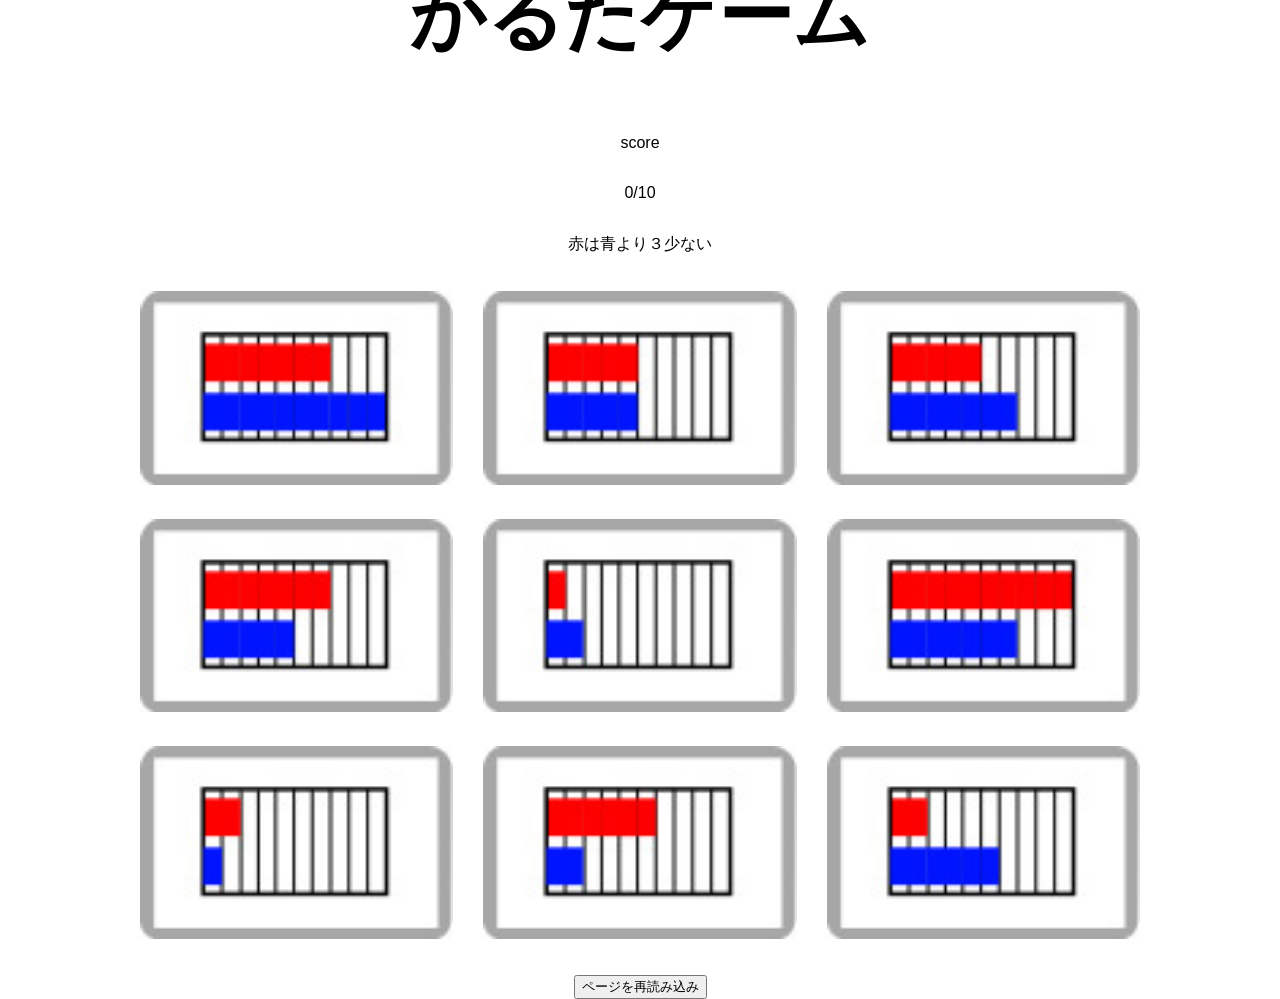
<file: index.html>
<!DOCTYPE html>
<html lang="ja">
<head>
    <meta charset="UTF-8">
    <title>かるたゲーム</title>
    <link rel="stylesheet" type="text/css" href="styles.css">
</head>
<body>
    <div class="container">
        <h1>かるたゲーム</h1>
        <p>score</p>
        <p id="score"></p>
        <p id="question"></p>
        <div class="modal" id="modal">
            <div class="modal-content">
                <p id="modal-message">正解</p>
            </div>
        </div> 
        <div class="modal" id="second-modal">
            <div class="modal-content">
                <p id="second-modal-message">最終画面</p>
            </div>
        </div> 
        <!-- <button id="open-button">正解を表示</button> -->
        <p id="message"></p>
        <div id="cards" class="grid-container"></div>
        <p></p>
        <button onclick="location.reload();">ページを再読み込み</button>
    </div>
    <audio id="myAudio">
        Your browser does not support the audio element.
    </audio>
    <script src="script.js"></script>
</body>
</html>
</file>
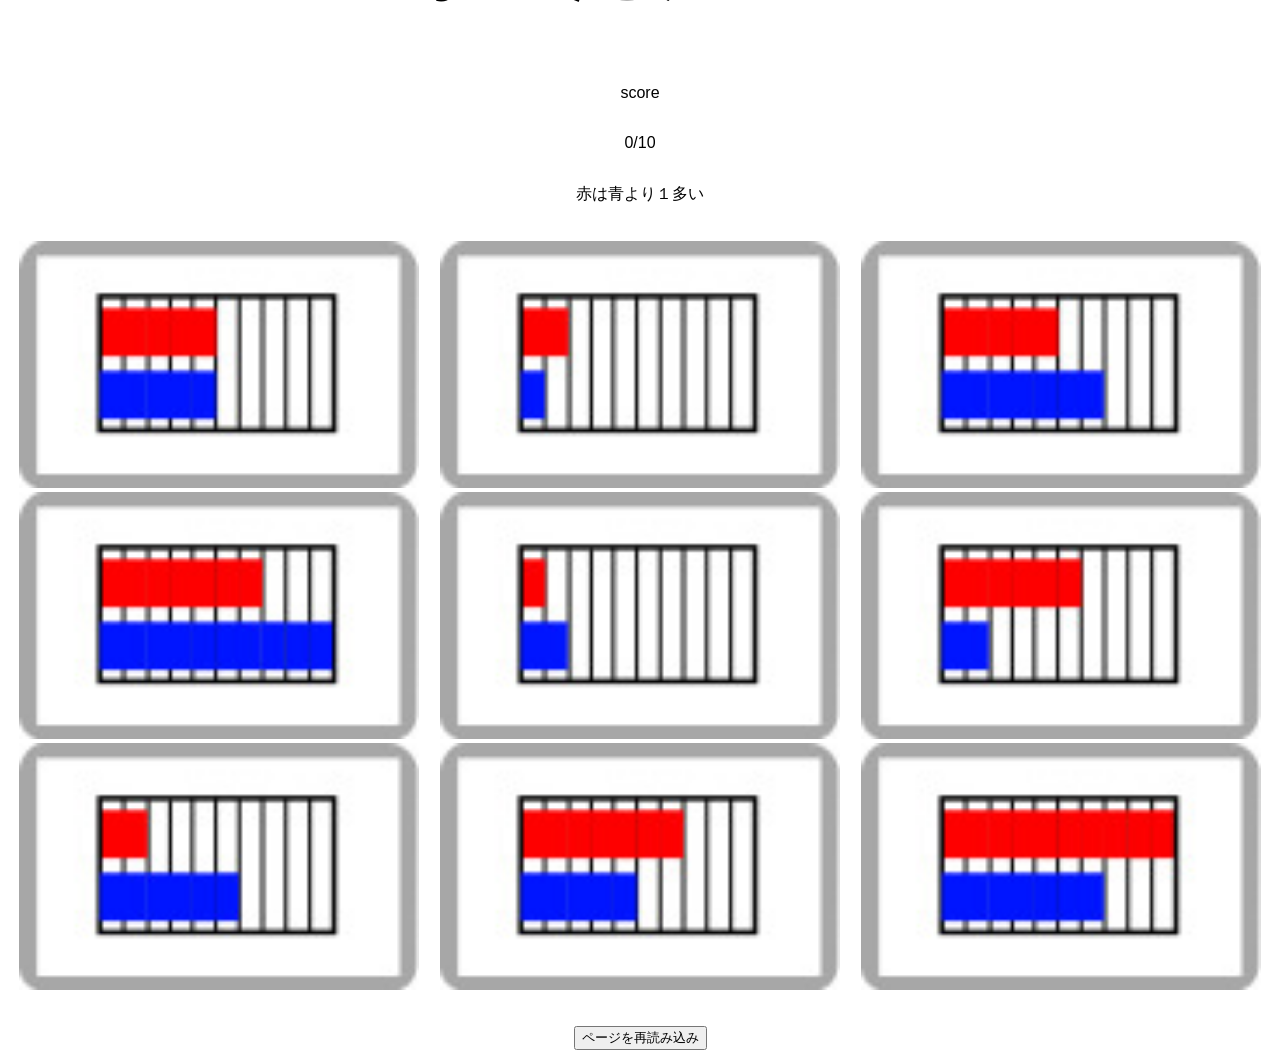
<file: doc/index.html>
<!DOCTYPE html>
<html lang="ja">
<head>
    <meta charset="UTF-8">
    <title>かるたゲーム</title>
    <link rel="stylesheet" type="text/css" href="styles.css">
</head>
<body>
    <div class="container">
        <h1>かるたゲーム</h1>
        <p>score</p>
        <p id="score"></p>
        <p id="question"></p>
        <div class="modal" id="modal">
            <div class="modal-content">
                <p id="modal-message">正解</p>
            </div>
        </div> 
        <div class="modal" id="second-modal">
            <div class="modal-content">
                <p id="second-modal-message">最終画面</p>
            </div>
        </div> 
        <!-- <button id="open-button">正解を表示</button> -->
        <p id="message"></p>
        <div id="cards" class="grid-container"></div>
        <p></p>
        <button onclick="location.reload();">ページを再読み込み</button>
    </div>
    <audio id="myAudio">
        Your browser does not support the audio element.
    </audio>
    <script src="script.js"></script>
</body>
</html>
</file>
<file: styles.css>
body {
    font-family: Arial, sans-serif;
    text-align: center;
}
h1 {
    font-size: 75px;
}
.message {
    margin: 10px; /* 上下左右のマージンを追加 */
}
.container {
    display: flex;
    flex-direction: column; /* 縦方向に要素を並べる */
    justify-content: center; /* 水平方向に中央揃え */
    align-items: center; /* 垂直方向に中央揃え */
    height: 100vh; /* ビューポートの高さいっぱいに設定 */
}
.grid-container {
    display: grid;
    grid-template-columns: repeat(3, 1fr); /* 3列 */
    grid-template-rows: repeat(3, 1fr); /* 3行 */
    gap: 30px; /* 要素間の間隔を設定 */
    width: 1000px; /*グリッドコンテナの幅 */
}
.grid-item img {
    width: 100%; /* 画像の幅を100%に設定 */
    height: auto; /* アスペクト比を維持して画像をリサイズ */
    
}
.grid-item img:hover {
        opacity: 0.8; /* 画像の不透明度を80%に変更 */
        /* または background-color を変更して背景色を変えることもできます */
        /* background-color: rgba(0, 0, 0, 0.2); */
}
/* 正解を表示させるボタンを押した時に、画像を強調表示してもいいかも */
.card.active {
    background-color: yellow;
}
.card.flipped {
    background-color: gray;
}
#message {
    font-size: 24px;
    margin: 10px;
}
/* モーダルウィンドウのスタイル */
.modal {
    display: none;
    position: fixed;
    top: 0;
    left: 0;
    width: 100%;
    height: 100%;
    background-color: rgba(0, 0, 0, 0.5);
    z-index: 999; /* 非常に大きな値を設定して最前面に表示 */
}
.modal-content {
    position: absolute;
    top: 50%;
    left: 50%;
    transform: translate(-50%, -50%);
    background-color: #fff;
    padding: 20px;
}
</file>
<file: doc/styles.css>
body {
    font-family: Arial, sans-serif;
    text-align: center;
}
h1 {
    font-size: 75px;
}
.message {
    margin: 10px; /* 上下左右のマージンを追加 */
}
.container {
    display: flex;
    flex-direction: column; /* 縦方向に要素を並べる */
    justify-content: center; /* 水平方向に中央揃え */
    align-items: center; /* 垂直方向に中央揃え */
    height: 100vh; /* ビューポートの高さいっぱいに設定 */
}
.grid-container {
    display: grid;
    grid-template-columns: repeat(3, 1fr); /* 3列 */
    grid-template-rows: repeat(3, 1fr); /* 3行 */
    gap: auto; /* 要素間の間隔を設定 */
    width: 100%; /*グリッドコンテナの幅 */
}
.grid-item img {
    width: 95%; /* 画像の幅を100%に設定 */
    height: auto; /* アスペクト比を維持して画像をリサイズ */
    
}
.grid-item img:hover {
        opacity: 0.8; /* 画像の不透明度を80%に変更 */
        /* または background-color を変更して背景色を変えることもできます */
        /* background-color: rgba(0, 0, 0, 0.2); */
}
/* 正解を表示させるボタンを押した時に、画像を強調表示してもいいかも */
.card.active {
    background-color: yellow;
}
.card.flipped {
    background-color: gray;
}
#message {
    font-size: 24px;
    margin: 10px;
}
/* モーダルウィンドウのスタイル */
.modal {
    display: none;
    position: fixed;
    top: 0;
    left: 0;
    width: 100%;
    height: 100%;
    background-color: rgba(0, 0, 0, 0.5);
    z-index: 999; /* 非常に大きな値を設定して最前面に表示 */
}
.modal-content {
    position: absolute;
    top: 50%;
    left: 50%;
    transform: translate(-50%, -50%);
    background-color: #fff;
    padding: 20px;
    width: 80%;
    height: 80%;
}
/* モバイルフォン用のスタイル（幅が最大 767px） */
@media (max-width: 767px) {
    /* ここにモバイルフォン用のスタイルを指定 */
}

/* タブレット用のスタイル（幅が 768px から 1023px） */
@media (min-width: 768px) and (max-width: 1023px) {
    /* ここにタブレット用のスタイルを指定 */
}

/* デスクトップ用のスタイル（幅が 1024px 以上） */
@media (min-width: 1024px) {
    /* ここにデスクトップ用のスタイルを指定 */
}
</file>
